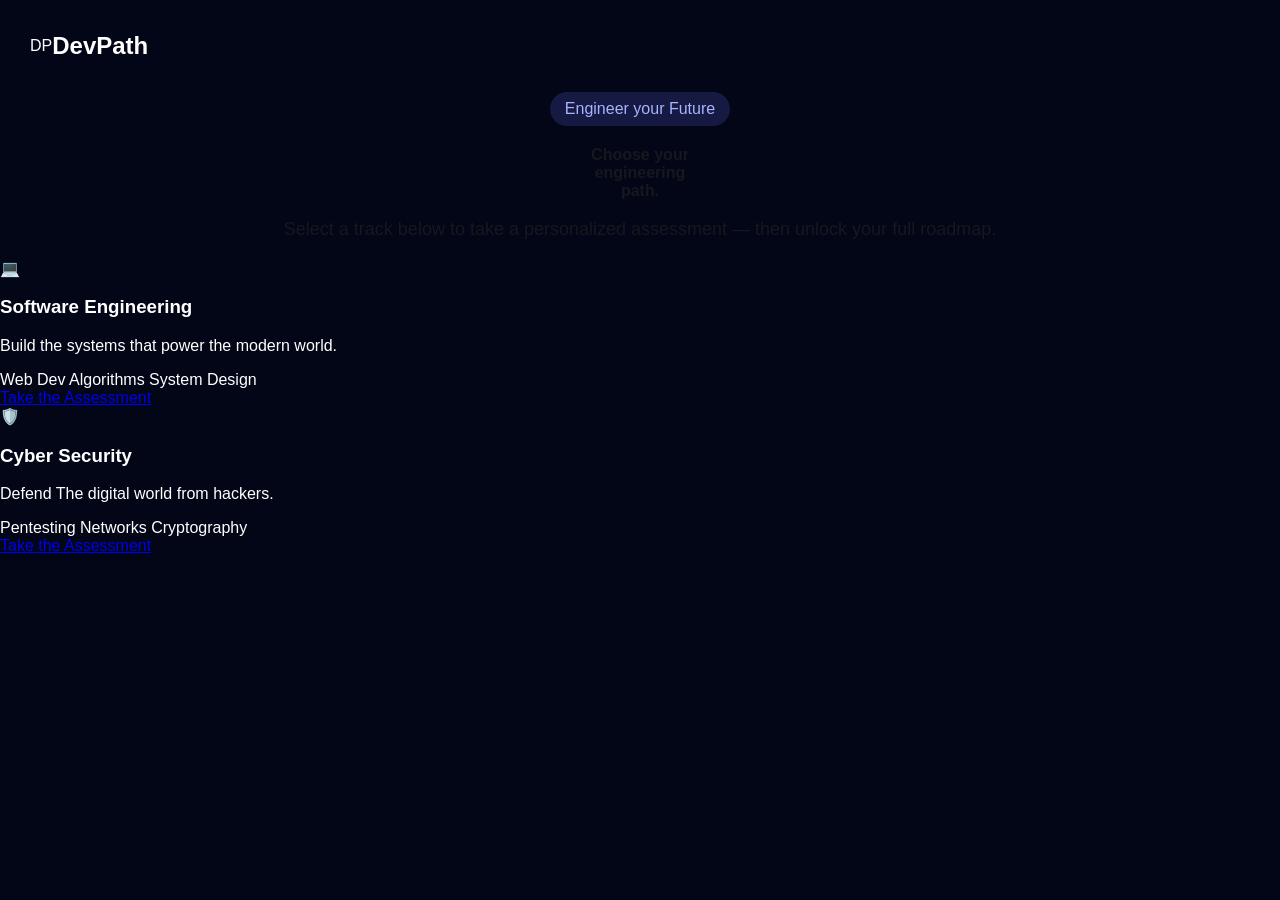
<file: index.html>
<!DOCTYPE html>
<html lang="en">
<head>
    <meta charset="UTF-8">
    <meta name="viewport" content="width=device-width, initial-scale=1.0">
    <link rel ="stylesheet"href="style.css">
    <title>Programming Roadmap</title>
    
</head>
<body>
<header class="navbar">
<div class ="logo">
<div class="logo-icon">DP </div>
<h2>DevPath</h2>
</div>
  
</header>
<section class ="hero">

<div class="badge">Engineer your Future </div>
<h1>
    Choose your
    <br>
    <span>engineering</span> <br>
    path.
</h1>
<p> Select a track below to take a personalized assessment — then
    unlock your full roadmap.
  </p>
</section>

<section class="cards">
<div class ="card">
<div class ="card-icon">💻</div>

<h3>Software Engineering </h3>
    <p>Build the systems that power the modern world. </p>

<div class="tags">
<span>Web Dev</span>
<span>Algorithms</span>
<span>System Design </span>
</div>
<a href="#" class="btn">Take the Assessment</a>
</div>




<div class ="card">
<div class ="card-icon">🛡️</div>

<h3>Cyber Security </h3>
    <p>Defend The digital world from hackers. </p>

<div class="tags">
<span>Pentesting</span>
<span>Networks</span>
<span>Cryptography </span>
</div>
<a href="#" class="btn">Take the Assessment</a>
</div>
</section>


</body>
</html>
</file>
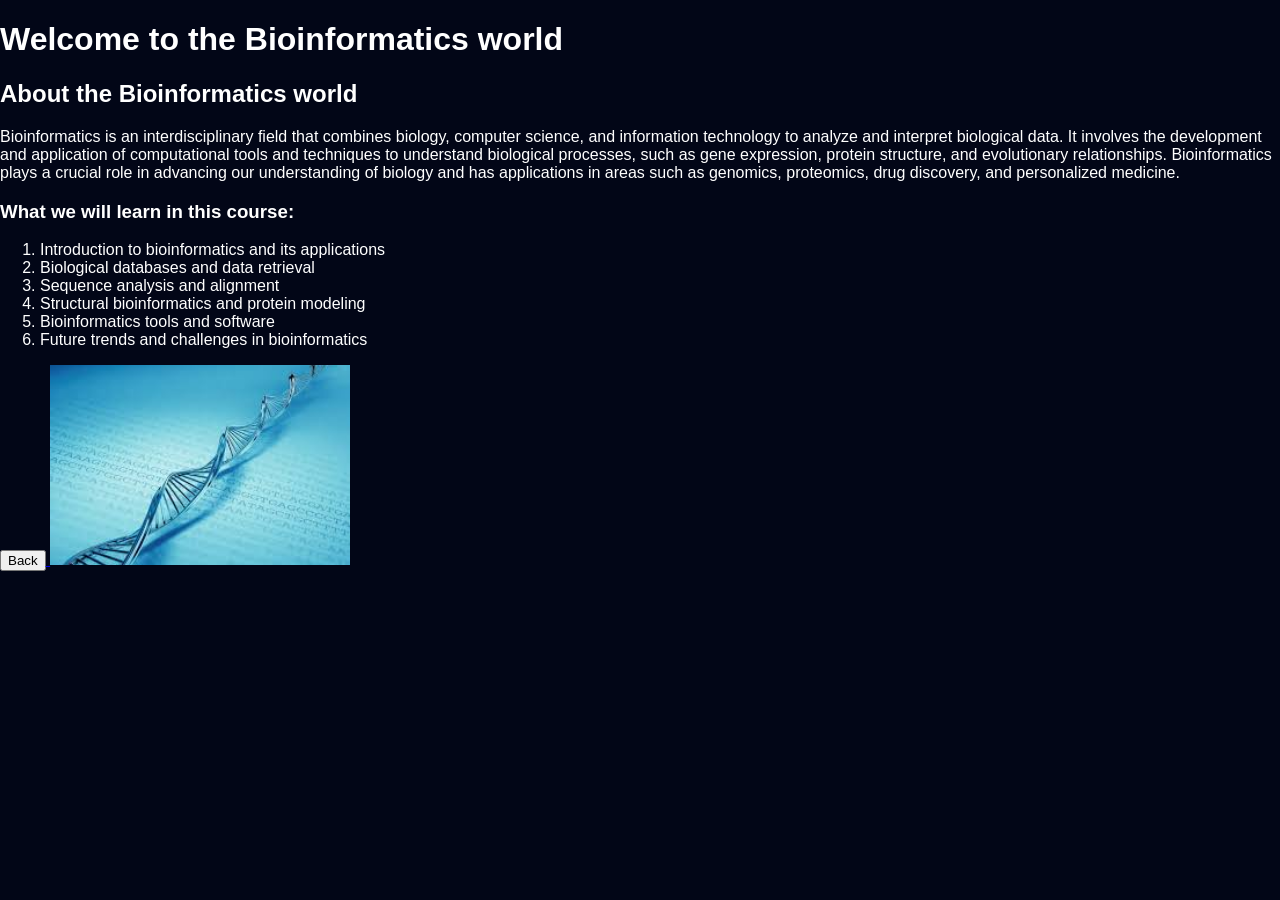
<file: the_end.html>
<!DOCTYPE html>
<html lang="en">
<head>
    <link rel="stylesheet" href="style.css">
    <meta charset="UTF-8">
    
    <title>Bioinformatics</title>
</head>
<body>
    <h1> Welcome to the Bioinformatics world</h1>
    <h2> About the Bioinformatics world </h2>
    <p> Bioinformatics is an interdisciplinary field that combines biology, computer science, and information technology to analyze and interpret biological data. It involves the development and application of computational tools and techniques to understand biological processes, such as gene expression, protein structure, and evolutionary relationships. Bioinformatics plays a crucial role in advancing our understanding of biology and has applications in areas such as genomics, proteomics, drug discovery, and personalized medicine.</p>
    <h3>What we will learn in this course:</h3>
<ol>
    <li>Introduction to bioinformatics and its applications</li>
    <li>Biological databases and data retrieval</li>
    <li>Sequence analysis and alignment</li>    
    <li>Structural bioinformatics and protein modeling</li>
    <li>Bioinformatics tools and software</li>
    <li>Future trends and challenges in bioinformatics</li>
</ol>
<a href="the_therd.html">
    <button>Back</button>
</a>
<img 
    src="[data-uri]"
    alt="Bioinformatics"
    style="width: 300px;; height: 200px;; object-fit:cover;"
>

    
    
</body>
</html>
</file>
<file: style.css>
body{
    margin: 0;
  background-color: #17171e;
  font-family: Arial; 
}
.navbar{
    padding:12pX 30px;

}
.logo{
    display: flex;
    align-items: center;
    gap:10 PX;
}
body {
  margin: 0;
  background-color: #020617;
  font-family: Arial;
  color: white; 

.hero{
    text-align: center;
    margin-top:100 PX;
    .badge{
        display:inline-block;
        padding :8px 15px;
        border-radius:20px;
        background-color: rgba(99,102, 241, 0.2);
        color:#a5b4fc;
    }
    .logo-icon 
    {
        width: 45px;
        height: 45px;
         border-radius: 12px;
         background:-moz-linear-gradient(135deg,#6366f1,#a855f7);
         display: flex;
         align-items: center;
         justify-content: center;
         color: white;
         font-weight: bold;
    }
    .cards{
        display:grid;
        grid-template-columns:repeat(2,1fr);
        gap: 20px;
        padding: 20px;
    }
    body {
        background-color: #6366f1;
        color: #020617;
        font-family: 'verdana';
        }
        h1 {
            color: #17171e;
            font-size: medium;
            text-align: center;
            margin-top: 20px;
            }
        h2 {
            color: aliceblue;
            font-size: 30px;
            margin-bottom: 15px;}
        p {
            color: #17171e;
            line-height: 1.6;
            margin: 15px 20px;
            font-size: 18px;
            }
        a {
            color: aqua;
            text-decoration: none;
            }
    .container {
        width: 80%;
        margin: 20px;
        padding: 20px;
        background-color: bisque;
        box-shadow: 0  4px 8px;
        border-radius: 10px;
        }            

}
}
</file>
